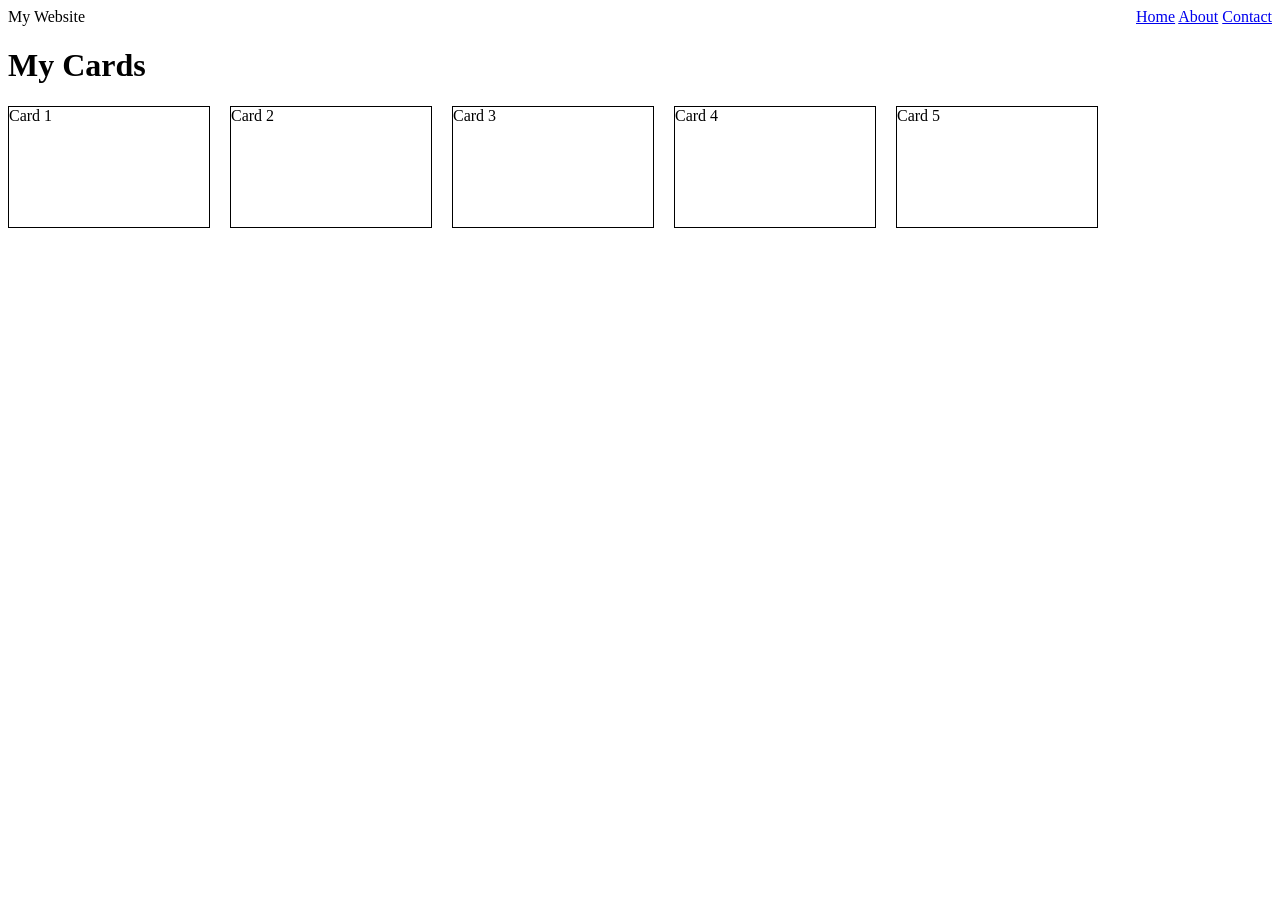
<file: ex00/index.html>
<!DOCTYPE html>
<html lang="en">
<head>
<link rel="stylesheet" href="style.css">
<title>
Project 02
</title>
</head>
<body>
<nav>
<div class="nav-container">
<div>My Website</div>
<div>
<a href="#Home">Home</a>
<a href="#About">About</a>
<a href="#Contact">Contact</a>
</div>

</div>
</nav>

<main>
<h1>My Cards</h1>
<div class="card-container">
<div class="card">Card 1</div>
<div class="card">Card 2</div>
<div class="card">Card 3</div>
<div class="card">Card 4</div>
<div class="card">Card 5</div>

</div>
</main>

</body>
</html>
</file>
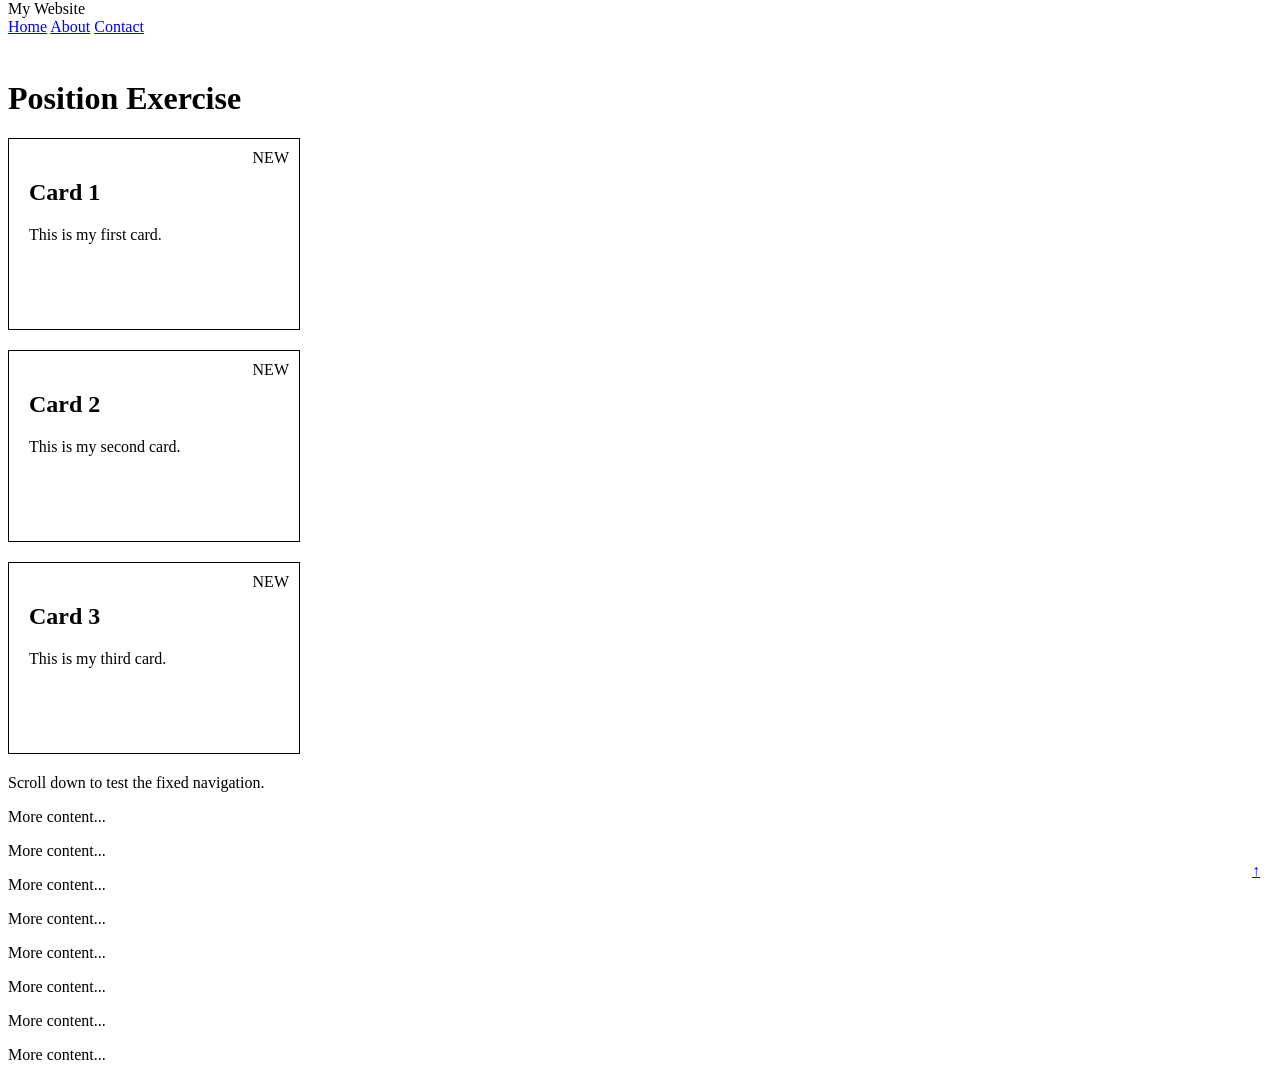
<file: ex01/index.html>
<!DOCTYPE html>
<html lang="en">

<head>
    <link rel="stylesheet" href="style.css">
    <title>Project 02 - Position</title>
</head>

<body>

    <nav class="navbar">
        <div>My Website</div>

        <div>
            <a href="#Home">Home</a>
            <a href="#About">About</a>
            <a href="#Contact">Contact</a>
        </div>
    </nav>

    <main>

        <h1>Position Exercise</h1>

        <div class="card-container">

            <div class="card">
                <span class="badge">NEW</span>
                <h2>Card 1</h2>
                <p>This is my first card.</p>
            </div>

            <div class="card">
                <span class="badge">NEW</span>
                <h2>Card 2</h2>
                <p>This is my second card.</p>
            </div>

            <div class="card">
                <span class="badge">NEW</span>
                <h2>Card 3</h2>
                <p>This is my third card.</p>
            </div>

        </div>

        <p>Scroll down to test the fixed navigation.</p>
        <p>More content...</p>
        <p>More content...</p>
<p>More content...</p>
        <p>More content...</p>
<p>More content...</p>
        <p>More content...</p>
<p>More content...</p>
        <p>More content...</p>
    </main>
<a href="#" class="back-to-top">↑</a>
   

</body>

</html>
</file>
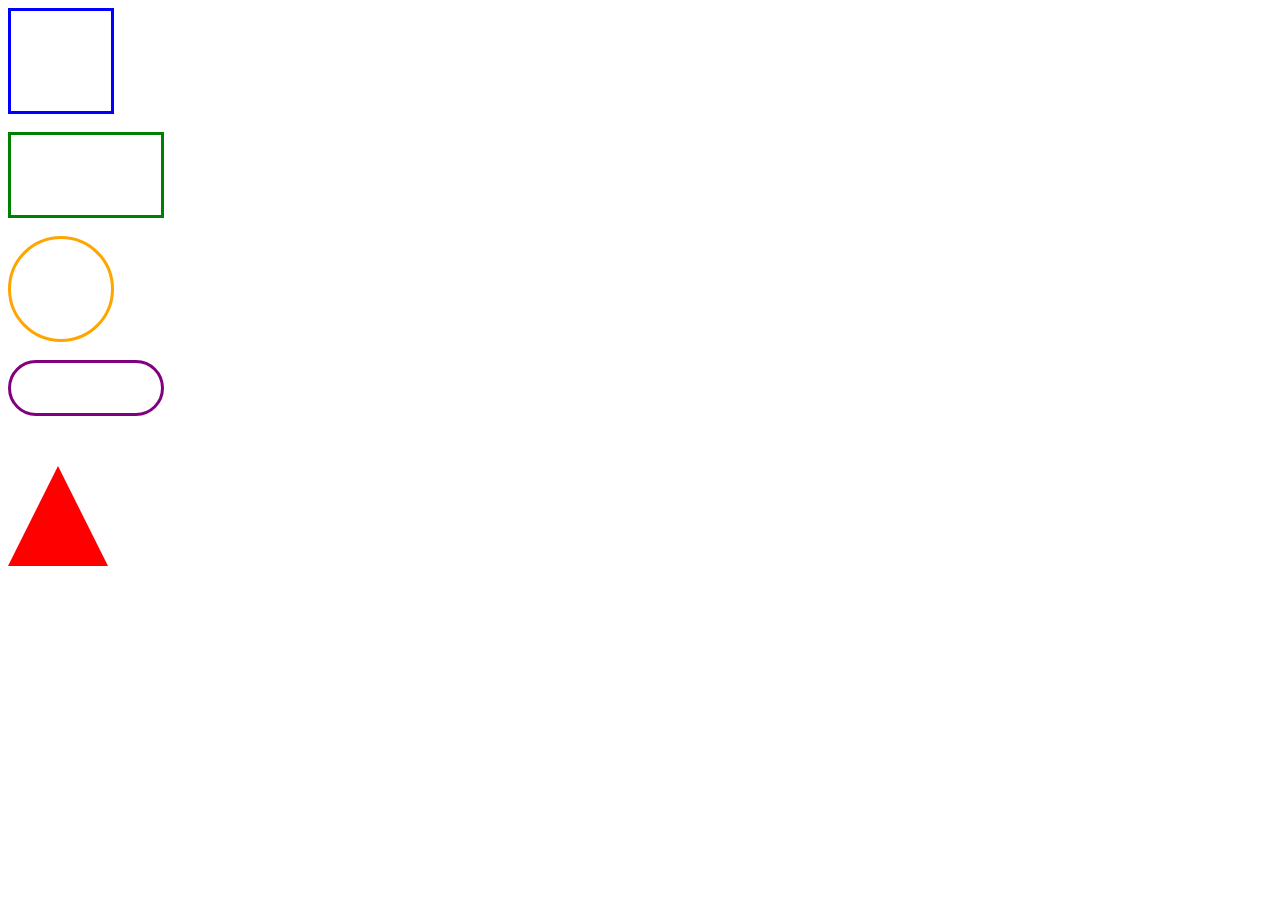
<file: ex02/index.html>
<!DOCTYPE html>
<html lang="en">
<head>
<meta charset="UTF-8">
<link rel="stylesheet" href="style.css">
<title>CSS Shapes</title>
</head>

<body>
<div class="square"></div>
<br>
<div class="rectangle"></div>
<br>
<div class="circle"></div>
<br>
<div class="pill"></div>

<div class="triangle"></div>
</body>

</html>
</file>
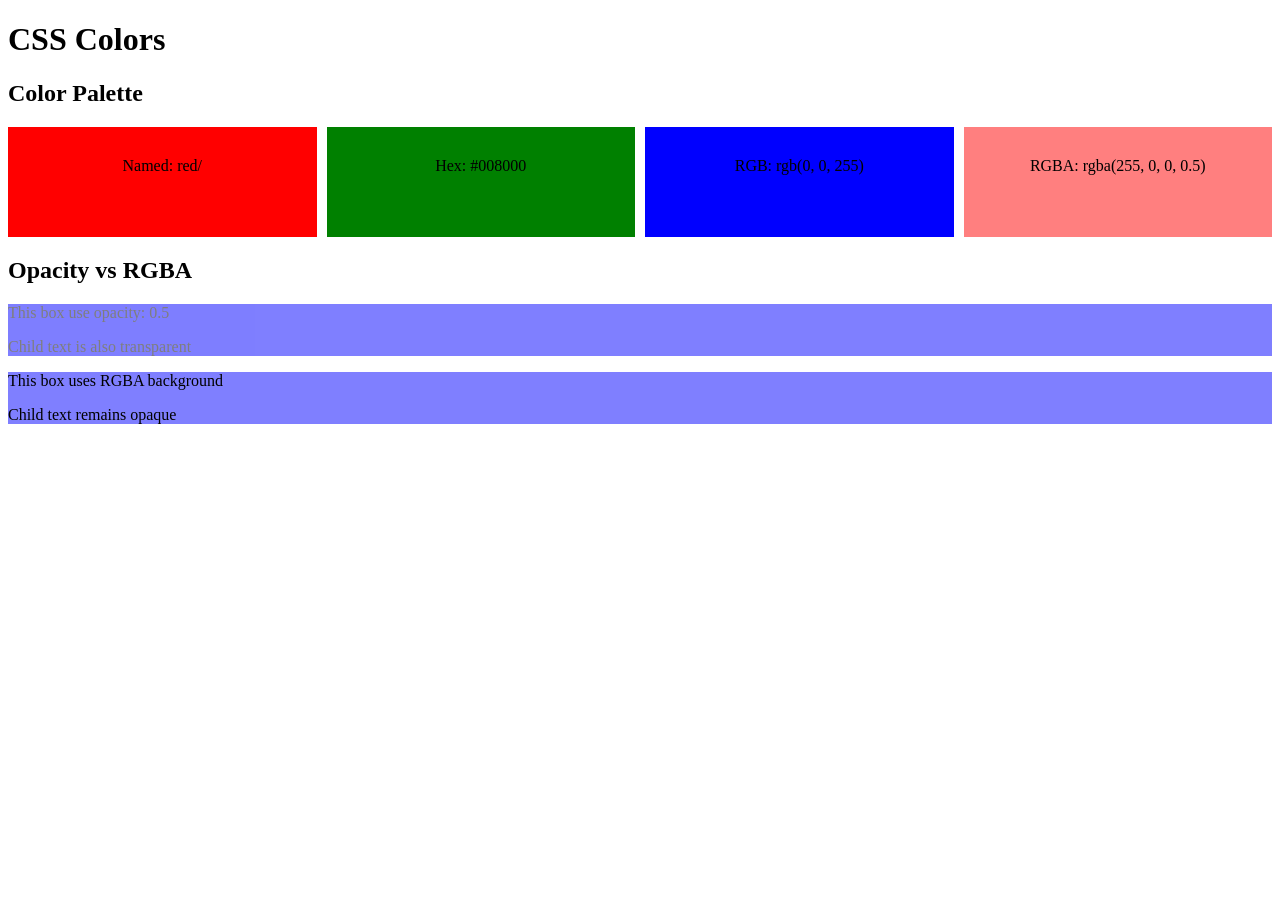
<file: ex03/index.html>
<!DOCTYPE html>
<html lang="en">
<head>
<title>CSS Colors</title>
<meta charset="UTF-8">
<link rel="stylesheet" href="style.css">
</head>

<body>
<h1>CSS Colors</h1>
<h2>Color Palette</h2>
<div class="Color platte"> 
<div class="swatch named">Named: red/</div>
<div class="swatch hex">Hex: #008000</div>
<div class="swatch rgb">RGB: rgb(0, 0, 255)</div>
<div class="swatch rgba">RGBA: rgba(255, 0, 0, 0.5)</div>
</div>
<h2>Opacity vs RGBA</h2>

<div class="opacity-box">
<p>This box use opacity: 0.5</p>
<span>Child text is also transparent</span>
</div>

<div class="rgba-box">
<p>This box uses RGBA background</p>
<span>Child text remains opaque</span>
</div>

</body>
</html>
</file>
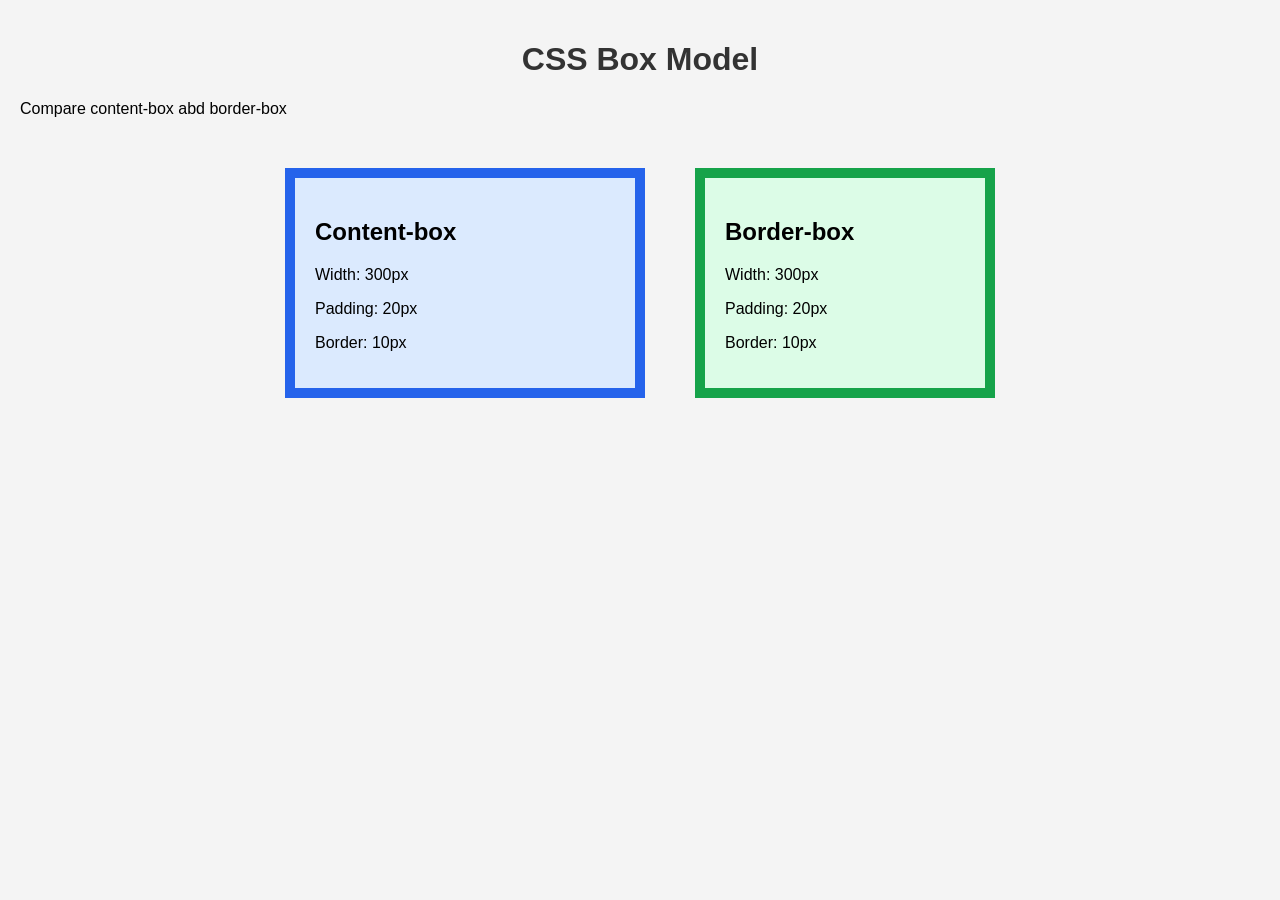
<file: ex04/index.html>
<!DOCTYPE html>
<html lang="en">
<head>
<title>Boxes</title>
<meta charset="UTF-8">
<link rel="stylesheet" href="style.css">
<meta name="viewport" content="width=device-width, initial-scale=1.0">
</head>
<body>
<h1>CSS Box Model</h1>
<p>Compare content-box abd border-box</p>
<div class="container">

<div class="box content-box">
<h2>Content-box</h2>
<p>Width: 300px</p>
<p>Padding: 20px</p>
<p>Border: 10px</p>
</div>

<div class="box border-box">
<h2>Border-box</h2>
<p>Width: 300px</p>
<p>Padding: 20px</p>
<P>Border: 10px</p>
</div>

</div>
</body>
</html>
</file>
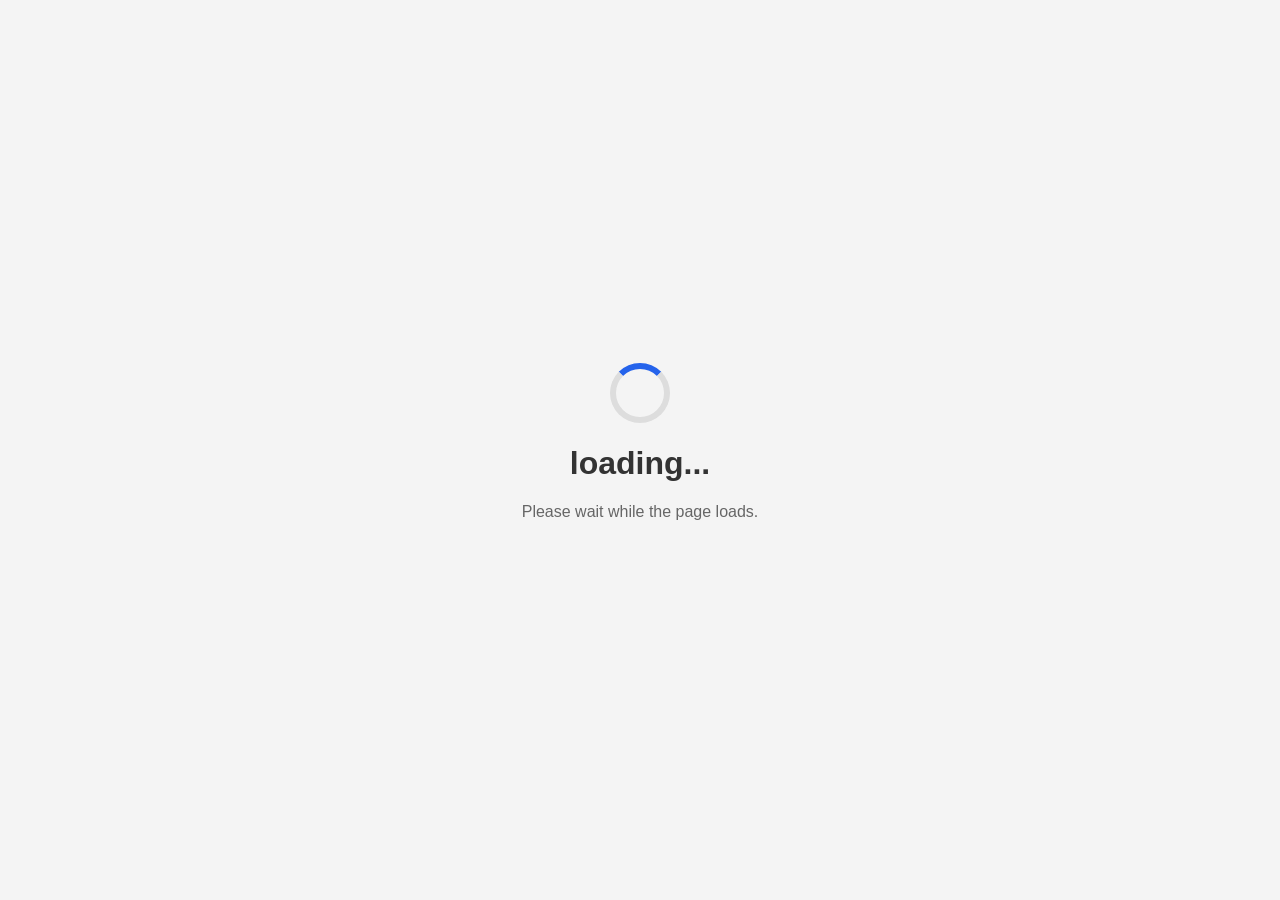
<file: ex05/index.html>
<!DOCTYPE html>
<html lang="en">
<head>
<meta charset="UTF-8">
<meta name="viewport" content="width=device-width, initial-scale=1.0">
<title>CSS Leading Animation</title>
<link rel="stylesheet" href="style.css">
</head>

<body>
<div class="loader-container">
<div class="loader"></div>
<h1>loading...</h1>
<p>Please wait while the page loads.</p>
</div>
</body>
</html>
</file>
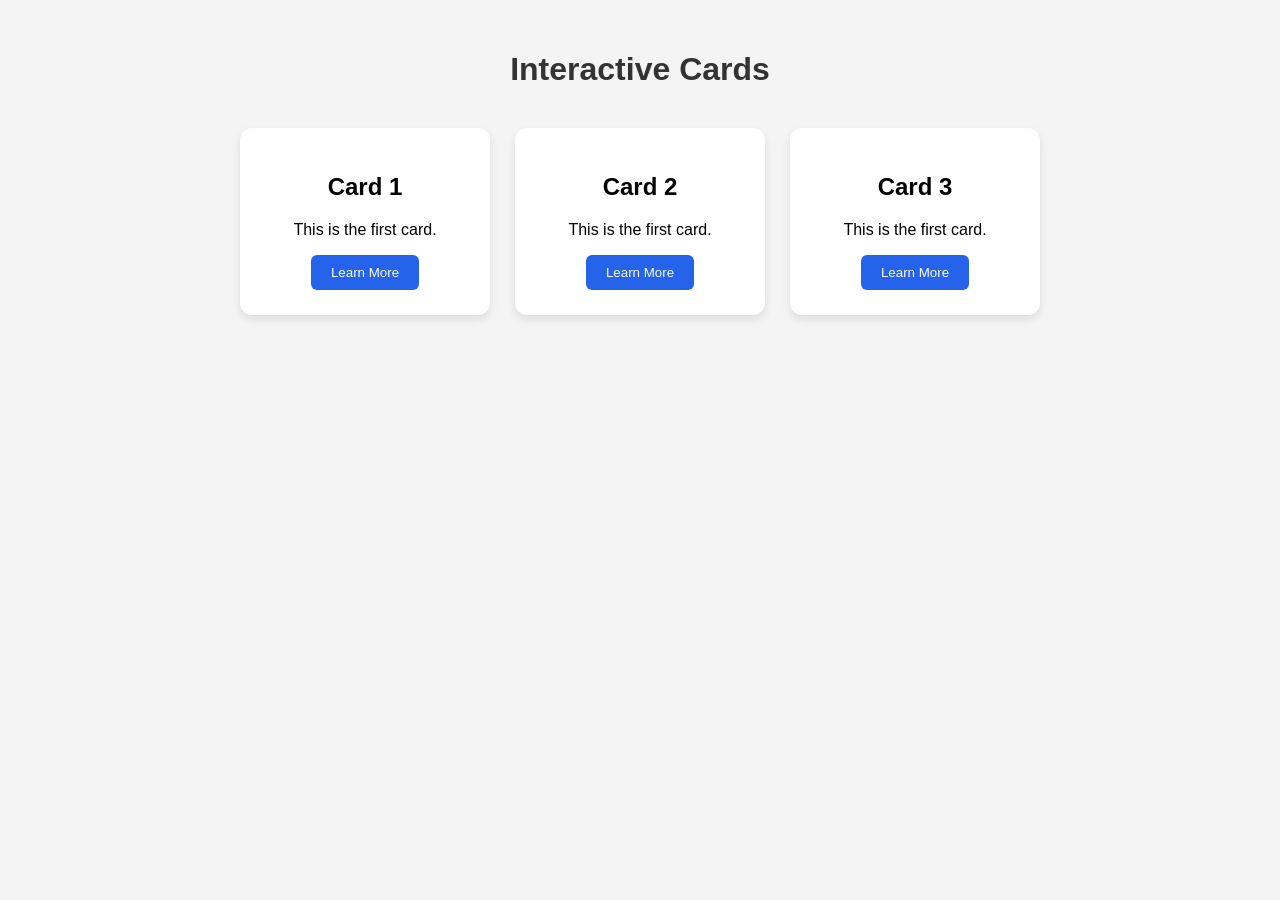
<file: ex06/index.html>
<!DOCTYPE html>
<html lang="en">
<head>
    <meta charset="UTF-8">
    <meta name="viewport" content="width=device-width, initial-scale=1.0">
    <title>CSS Hover Effects</title>
    <link rel="stylesheet" href="style.css">
</head>
<body>
<h1>Interactive Cards</h1>

<div class="card-container">
<div class="card">
<h2>Card 1</h2>
<p>This is the first card.</p>
<button>Learn More</button>
</div>

<div class="card">
<h2>Card 2</h2>
<p>This is the first card.</p>
<button>Learn More</button>
</div>

<div class="card">
<h2>Card 3</h2>
<p>This is the first card.</p>
<button>Learn More</button>
</div>

</div>
</body>
</html>
</file>
<file: ex00/style.css>
.nav-container{
display: flex;
justify-content: space-between;
align-items: center;
}

.card-container{
display:flex;
flex-direction:row;
flex-wrap: wrap;
gap: 20px
}

.card{
width:200px;
height:120px;
border: 1px solid black;
}
</file>
<file: ex01/style.css>
.navbar {
    position: fixed;
    top: 0;
    width: 100%;
}

main {
    margin-top: 80px;
}

.card-container {
    position: relative;
}

.card {
    position: relative;
    width: 250px;
    min-height: 150px;
    border: 1px solid black;
    margin: 20px 0;
    padding: 20px;
}

.badge {
    position: absolute;
    top: 10px;
    right: 10px;
}

.back-to-top {
    position: fixed;
    bottom: 20px;
    right: 20px;
}
</file>
<file: ex02/style.css>
.square {
width: 100px;
height: 100px;
border: 3px solid blue;
}

.rectangle{
width: 150px;
height: 80px;
border: 3px solid green;
}

.circle{
width: 100px;
height:100px;
border: 3px solid orange;
border-radius: 50%;
}

.pill{
width: 150px;
height: 50px;
border: 3px solid purple;
border-radius: 50px;
}

.triangle{
width:0;
height:0;
border:50px solid transparent;
border-bottom: 100px solid red;
}
</file>
<file: ex03/style.css>
.platte{
display: flex;
gap: 10px;
flex-wrap:wrap;
}

.swatch{
padding: 30px;
flex: 1;
min-width: 150px;
text-align: center;
width: 300px;
height:50px;
}

.named{
background-color:red;
}

.hex{
background-color: #008000;
}

.rgb{
background-color: rgb(0, 0, 255);
}

.rgba{
background-color: rgba(255, 0, 0, 0.5);
}

.opacity-box{
background-color: blue;
opacity:0.5;
}

.rgba-box{
background-color: rgba(0, 0, 255, 0.5);
}
</file>
<file: ex04/style.css>
*, *::before, *::after{
box-sizing: border-box;
}

body{
font-family: Arial, sans-serif;
background-color: #f4f4f4;
margin: 0;
padding: 20px;
}

h1{
text-align: center;
color: #333;
}

.container{
display: flex;
justify-content: center;
gap: 30px;
flex-wrap: wrap;
margin-top: 40px;
}

.box{
width: 300px;
padding: 20px;
border: 10px solid;
margin: 10px;
text-aligb: center;
}

.content-box{
box-sizing: content-box;
background-color: #dbeafe;
border-color: #2563eb;
}

.border-box{
box-sizing: border-box;
background: #dcfce7;
border-color:#16a34a;
}
</file>
<file: ex05/style.css>
*,
*::before,
*::after{
box-sizing:border-box;
}

body{
font-family:Arial, sans-serif;
background-color: #f4f4f4;
margin: 0;
min-height: 100vh;
display: flex;
justify-content: center;
align-items: center;
}

.loader-container{
text-align: center;
}

.loader{
width: 60px;
height: 60px;
border: 6px solid #ddd;
border-top: 6px solid #2563eb;
border-radius: 50%;
margin: 0 auto 20px;
animation-name:spin;
animation-duration: 1s;
animation-timing-function:linear;
animation-iteration-count:infinite;
}

@keyframes spin{
from{
transform: rotate(0deg);
}

to{
transform: rotate(360deg);
}
}

h1{
color:#333;
}

p{
color:#666;
}
</file>
<file: ex06/style.css>
*, *::before, *::after{
box-sizing: border-box;
}

body{
font-family: Arial, sans-serif;
background-color: #f4f4f4;
margin: 0;
padding: 30px;
}

h1{
text-align: center;
color: #333;
margin-bottom: 40px;
}

.card-container{
display:flex;
justify-content: center;
flex-wrap: wrap;
gap: 25px;
}

.card{
width: 250px;
padding: 25px;
background-color: white;
border-radius: 12px;
box-shadow: 0 4px 10px rgba(0, 0, 0, 0.1);
text-align: center;
transition: transform 0.3s ease, box-shadow 0.3s ease;
}

.card:hover {
transform: translateY(-8px) scale(1.05);
box-shadow: 0 10px 20px rgba(0, 0, 0, 0.2);
}

button{
background-color: #2563eb;
color: white;
border: none;
padding: 10px 20px;
border-radius: 6px;
cursor: pointer;
transition: transform 0.3s ease, background-color 0.3s ease;
}

button:hover{
transform:translateY(-8px) scale(1.05);
background-color: #1d4ed8;
}
</file>
